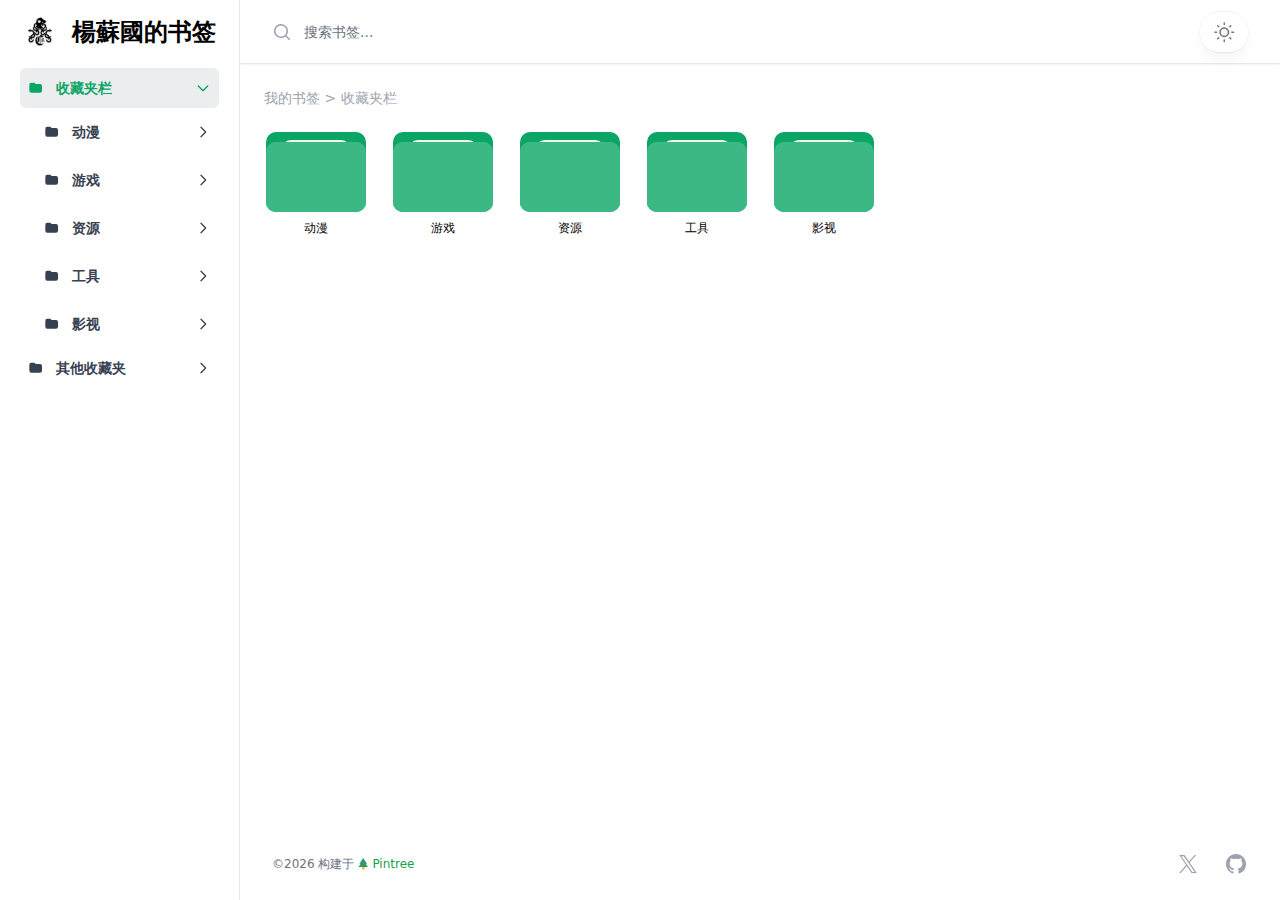
<file: index.html>
<!DOCTYPE html>
<html lang="en" class="h-full dark:pintree-bg-gray-900 bg-white">

<head>
    <meta charset="UTF-8">
    <meta name="viewport" content="width=device-width, initial-scale=1.0">
    <title>楊蘇國的书签</title>
    <meta name="keywords" content="Pintree, Bookmarks, Link Management, Export Bookmarks, Website Bookmarks">
    <meta name="description"
          content="Pintree is a powerful tool that helps you manage and export your browser bookmarks, converting them into an aesthetically pleasing website that is easy to share and access.">
    <meta name="author" content="Pintree">
    <meta name="robots" content="index, follow">
    <link rel="canonical" href="https://www.pintree.io">
    <script defer src="https://cloud.umami.is/script.js"
            data-website-id="60283522-e543-4dcb-bd47-e855f1e0a635"></script>
    <script defer data-domain="pintree.io" src="https://plausible.io/js/script.js"></script>
    <script type="text/javascript">
        (function (c, l, a, r, i, t, y) {
            c[a] = c[a] || function () {
                (c[a].q = c[a].q || []).push(arguments)
            };
            t = l.createElement(r);
            t.async = 1;
            t.src = "https://www.clarity.ms/tag/" + i;
            y = l.getElementsByTagName(r)[0];
            y.parentNode.insertBefore(t, y);
        })(window, document, "clarity", "script", "n75ecz0sud");
    </script>
    <!-- Google Analytics -->
    <script async src="https://www.googletagmanager.com/gtag/js?id=G-P1JF3QTQ79"></script>
    <script>
        window.dataLayer = window.dataLayer || [];

        function gtag() {
            dataLayer.push(arguments);
        }

        gtag('js', new Date());
        gtag('config', 'G-P1JF3QTQ79');
    </script>

    <!-- Facebook Meta Tags -->
    <meta property="og:url" content="https://www.pintree.io">
    <meta property="og:type" content="website">
    <meta property="og:title" content="Pintree">
    <meta property="og:description" content="Managing and Exporting your Bookmarks into a Website">
    <meta property="og:image" content="https://app.pintree.io/assets/og.png">

    <!-- Twitter Meta Tags -->
    <meta name="twitter:card" content="summary_large_image">
    <meta property="twitter:domain" content="Pintree.io">
    <meta property="twitter:url" content="https://www.pintree.io">
    <meta name="twitter:title" content="Pintree">
    <meta name="twitter:description" content="Managing and Exporting your Bookmarks into a Website">
    <meta name="twitter:image" content="https://app.pintree.io/assets/og.png">

    <!-- Favicon -->
    <link rel="apple-touch-icon" sizes="180x180" href="assets/favicon/ConneR Logo3_round.png">
    <link rel="icon" type="image/png" sizes="32x32" href="assets/favicon/ConneR Logo3_round.png">
    <link rel="icon" type="image/png" sizes="16x16" href="assets/favicon/ConneR Logo3_round.png">
    <link rel="mask-icon" href="assets/favicon/favicon-32x32.png" color="#0b0b0f">

    <!-- Stylesheet -->
    <link rel="stylesheet" href="css/tailwind.css">

    <!-- 用于 SEO 的结构化数据 -->
    <script type="application/ld+json">
        {
            "@context": "https://schema.org",
            "@type": "WebSite",
            "url": "https://www.pintree.io",
            "name": "Pintree",
            "description": "Managing and Exporting your Bookmarks into a Website",
            "potentialAction": {
                "@type": "SearchAction",
                "target": "https://www.pintree.io/search?q={search_term_string}",
                "query-input": "required name=search_term_string"
            }
        }
    </script>
</head>

<body class="h-full dark:pintree-bg-gray-900 bg-white">

<div>
    <!-- Mobile Off-Canvas Menu -->
    <div id="off-canvas-menu" class="relative z-50 lg:hidden hidden" role="dialog" aria-modal="true">
        <div id="off-canvas-backdrop"
             class="fixed inset-0 bg-gray-900/80 opacity-0 transition-opacity ease-linear duration-300"></div>
        <div class="fixed inset-0 flex">
            <div id="off-canvas-content"
                 class="relative mr-16 flex w-full max-w-xs flex-1 -translate-x-full transition ease-in-out duration-300 transform">
                <!-- Close button for the off-canvas menu -->
                <div class="absolute left-full top-0 flex w-16 justify-center pt-5">
                    <button id="close-sidebar-button" type="button" class="-m-2.5 p-2.5">
                        <span class="sr-only">Close sidebar</span>
                        <svg class="h-6 w-6 text-white" fill="none" viewBox="0 0 24 24" stroke-width="1.5"
                             stroke="currentColor"
                             aria-hidden="true">
                            <path stroke-linecap="round" stroke-linejoin="round" d="M6 18L18 6M6 6l12 12"/>
                        </svg>
                    </button>
                </div>

                <!-- Off-canvas Sidebar content -->
                <div class="flex grow flex-col gap-y-5 overflow-y-auto bg-white dark:pintree-bg-gray-900 px-6 pb-4">
                    <div class="flex h-16 shrink-0 items-center">
                        <img class="pl-2 h-8 w-auto" src="assets/logo.svg" alt="Pintree">
                        <a href="" class="ml-4 font-extrabold text-2xl dark:text-white">Pintree</a>
                    </div>
                    <div id="sidebar-2" class="flex flex-1 flex-col">
                        <!-- Sidebar content will be injected here -->
                    </div>
                </div>
            </div>
        </div>
    </div>

    <!-- Static Sidebar for Desktop -->
    <div class="hidden lg:fixed lg:inset-y-0 lg:z-50 lg:flex lg:w-60 lg:flex-col">
        <div
                class="flex flex-col border-r border-gray-200 dark:pintree-border-gray-800 bg-white px-4 h-full font-semibold dark:pintree-bg-gray-900">
            <div class="flex p-0 h-16 shrink-0 items-center">
                <img class="pl-2 h-8 w-auto" src="assets/favicon/ConneR Logo3_round.png" alt="Pintree">
                <a href="" class="ml-4 font-extrabold text-2xl dark:text-white">楊蘇國的书签</a>
            </div>
            <div class="flex flex-1 flex-col overflow-y-auto no-scrollbar p-1 cursor-pointer">
                <div id="sidebar" class="flex flex-1 flex-col">
                    <ul id="navigation" class="space-y-1">
                        <!-- Navigation items will be inserted here -->
                    </ul>
                </div>
            </div>
        </div>
    </div>

    <!-- Main Content Area -->
    <div class="lg:pl-60 dark:pintree-bg-gray-900 flex flex-col min-h-screen">
        <div
                class="items-center justify-between sticky top-0 z-40 flex h-16 shrink-0 gap-x-4 border-b border-gray-200 dark:pintree-border-gray-800 bg-white dark:pintree-bg-gray-900 px-4 shadow-sm sm:gap-x-6 sm:px-6 lg:px-8">
            <div class="h-full items-center flex flex-1 gap-x-4 self-stretch lg:gap-x-6 justify-between">
                <div class="flex gap-x-4 justify-between">
                    <img class="pl-2 h-8 w-auto lg:hidden" src="assets/logo.svg" alt="Pintree">
                    <div class="hidden lg:block relative w-72 h-full items-center justify-between">
                        <button id="searchButton" class="absolute h-full text-gray-400 rounded">
                            <svg class="pointer-events-none absolute inset-y-0 left-0 h-full w-5 text-gray-400"
                                 viewBox="0 0 20 20"
                                 fill="currentColor" aria-hidden="true">
                                <path fill-rule="evenodd"
                                      d="M9 3.5a5.5 5.5 0 100 11 5.5 5.5 0 000-11zM2 9a7 7 0 1112.452 4.391l3.328 3.329a.75.75 0 11-1.06 1.06l-3.329-3.328A7 7 0 012 9z"
                                      clip-rule="evenodd"></path>
                            </svg>
                        </button>
                        <input id="searchInput" type="search"
                               class="text-sm text-gray-900 dark:text-gray-400 pl-8 h-full border-0 focus:outline-none focus:ring-0 dark:pintree-bg-gray-900"
                               placeholder="搜索书签...">
                        <button id="clearSearchButton" class="text-sm text-gray-500 mr-4 rounded hidden">Clear</button>
                    </div>
                </div>
                <a href="" class="lg:hidden ml-4 font-extrabold text-2xl dark:text-white">Pintree</a>
                <div class="relative">
                    <button id="themeToggleButton" type="button" aria-label="Switch theme"
                            class="group rounded-full bg-white/90 px-3 py-2 shadow-lg shadow-zinc-800/5 ring-1 ring-zinc-900/5 backdrop-blur transition dark:pintree-bg-gray-900 dark:ring-white/10 dark:hover:ring-white/20">
                        <svg id="sunIcon" viewBox="0 0 24 24" stroke-width="1.5" stroke-linecap="round"
                             stroke-linejoin="round"
                             aria-hidden="true"
                             class="h-6 w-6 fill-zinc-100 stroke-zinc-500 transition group-hover:fill-zinc-200 group-hover:stroke-zinc-700 dark:hidden [@media(prefers-color-scheme:dark)]:fill-teal-50 [@media(prefers-color-scheme:dark)]:stroke-teal-500 [@media(prefers-color-scheme:dark)]:group-hover:fill-teal-50 [@media(prefers-color-scheme:dark)]:group-hover:stroke-teal-600">
                            <path
                                    d="M8 12.25A4.25 4.25 0 0 1 12.25 8v0a4.25 4.25 0 0 1 4.25 4.25v0a4.25 4.25 0 0 1-4.25 4.25v0A4.25 4.25 0 0 1 8 12.25v0Z">
                            </path>
                            <path
                                    d="M12.25 3v1.5M21.5 12.25H20M18.791 18.791l-1.06-1.06M18.791 5.709l-1.06 1.06M12.25 20v1.5M4.5 12.25H3M6.77 6.77 5.709 5.709M6.77 17.73l-1.061 1.061"
                                    fill="none"></path>
                        </svg>
                        <svg id="moonIcon" viewBox="0 0 24 24" aria-hidden="true"
                             class="hidden h-6 w-6 fill-zinc-700 stroke-zinc-500 transition dark:block [@media(prefers-color-scheme:dark)]:group-hover:stroke-zinc-400 [@media_not_(prefers-color-scheme:dark)]:fill-teal-400/10 [@media_not_(prefers-color-scheme:dark)]:stroke-teal-500">
                            <path
                                    d="M17.25 16.22a6.937 6.937 0 0 1-9.47-9.47 7.451 7.451 0 1 0 9.47 9.47ZM12.75 7C17 7 17 2.75 17 2.75S17 7 21.25 7C17 7 17 11.25 17 11.25S17 7 12.75 7Z"
                                    stroke-width="1.5" stroke-linecap="round" stroke-linejoin="round"></path>
                        </svg>
                    </button>
                </div>
            </div>
        </div>

        <!-- Main content area -->
        <main class="mt-4 dark:pintree-bg-gray-900 flex-grow">
            <div id="loading-spinner" class="flex justify-center items-center h-full">
                <div class="loader ease-linear rounded-full border-2 border-t-2 border-gray-400 h-6 w-6"></div>
            </div>
            <div id="breadcrumbs" class="mt-2 px-6 text-sm text-gray-400 flex justify-between items-center">
                <div id="breadcrumbs-path" class="">
                    <!--痕迹导航将在此处插入 -->
                </div>
            </div>
            <div id="bookmarks" class="grid gap-6 p-6">
                <!-- Bookmark cards will be inserted here -->
            </div>
        </main>

        <!-- Footer -->
        <footer class="bg-white w-full dark:pintree-bg-gray-900">
            <div class="mx-auto px-6 py-6 md:flex md:items-center md:justify-between lg:px-8">
                <div class="flex justify-center space-x-6 md:order-2">
                    <a href="https://t.me/+8619802898927" target="_blank" class="text-gray-400 hover:text-gray-500">
                        <span class="sr-only">Telegram</span>
                         <svg class="h-6 w-6" fill="currentColor" viewBox="0 0 24 24" aria-hidden="true">
                             <path
                                     d="M13.6823 10.6218L20.2391 3H18.6854L12.9921 9.61788L8.44486 3H3.2002L10.0765 13.0074L3.2002 21H4.75404L10.7663 14.0113L15.5685 21H20.8131L13.6819 10.6218H13.6823ZM11.5541 13.0956L10.8574 12.0991L5.31391 4.16971H7.70053L12.1742 10.5689L12.8709 11.5655L18.6861 19.8835H16.2995L11.5541 13.096V13.0956Z"/>
                         </svg>
                    </a>
                    <a href="https://github.com/YangSuGuo/favorite" target="_blank"
                       class="text-gray-400 hover:text-gray-500">
                        <span class="sr-only">GitHub</span>
                        <svg class="h-6 w-6" fill="currentColor" viewBox="0 0 24 24" aria-hidden="true">
                            <path fill-rule="evenodd"
                                  d="M12 2C6.477 2 2 6.484 2 12.017c0 4.425 2.865 8.18 6.839 9.504.5.092.682-.217.682-.483 0-.237-.008-.868-.013-1.703-2.782.605-3.369-1.343-3.369-1.343-.454-1.158-1.11-1.466-1.11-1.466-.908-.62.069-.608.069-.608 1.003.07 1.531 1.032 1.531 1.032.892 1.53 2.341 1.088 2.91.832.092-.647.35-1.088.636-1.338-2.22-.253-4.555-1.113-4.555-4.951 0-1.093.39-1.988 1.029-2.688-.103-.253-.446-1.272.098-2.65 0 0 .84-.27 2.75 1.026A9.564 9.564 0 0112 6.844c.85.004 1.705.115 2.504.337 1.909-1.296 2.747-1.027 2.747-1.027.546 1.379.202 2.398.1 2.651.64.7 1.028 1.595 1.028 2.688 0 3.848-2.339 4.695-4.566 4.943.359.309.678.92.678 1.855 0 1.338-.012 2.419-.012 2.747 0 .268.18.58.688.482A10.019 10.019 0 0022 12.017C22 6.484 17.522 2 12 2z"
                                  clip-rule="evenodd"/>
                        </svg>
                    </a>
                </div>
                <div class="mt-8 md:order-1 md:mt-0">
                    <p class="text-center text-xs leading-5 text-gray-500 dark:text-gray-400 flex justify-center items-center">
                        &copy; <span id="currentYear"></span>&nbsp;构建于
                        <a href="https://pintree.io" class="text-green-600 hover:text-green-500 flex items-center ml-1"
                           target="_blank">
                            <svg width="10" height="12" viewBox="0 0 10 12" fill="none"
                                 xmlns="http://www.w3.org/2000/svg"
                                 class="inline-block mr-1">
                                <g clip-path="url(#clip0_421_47774)">
                                    <path d="M4.27777 9.11133H6.6111V12.0002L5.44444 10.8783L4.27777 12.0002V9.11133Z"
                                          fill="#FCB11E"/>
                                    <path
                                            d="M9.05557 5.72222L5.22223 0L1.3889 5.72222H2.68634L0.444458 9.11111H10L7.75813 5.72222H9.05557Z"
                                            fill="#2D9C6C"/>
                                </g>
                                <defs>
                                    <clipPath id="clip0_421_47774">
                                        <rect width="9.55556" height="12" fill="white" transform="translate(0.444458)"/>
                                    </clipPath>
                                </defs>
                            </svg>
                            Pintree
                        </a>
                    </p>
                </div>
            </div>
        </footer>
    </div>
</div>

<script>
    document.addEventListener('DOMContentLoaded', () => {
        // Variables for sidebar elements
        const openSidebarButton = document.getElementById('open-sidebar-button');
        const closeSidebarButton = document.getElementById('close-sidebar-button');
        const offCanvasMenu = document.getElementById('off-canvas-menu');
        const offCanvasBackdrop = document.getElementById('off-canvas-backdrop');
        const offCanvasContent = document.getElementById('off-canvas-content');

        // Function to open the sidebar
        const openSidebar = () => {
            offCanvasMenu.classList.remove('hidden');
            setTimeout(() => {
                offCanvasBackdrop.classList.add('opacity-100');
                offCanvasContent.classList.add('translate-x-0');
            }, 10);
        };

        // Function to close the sidebar
        const closeSidebar = () => {
            offCanvasBackdrop.classList.remove('opacity-100');
            offCanvasContent.classList.remove('translate-x-0');
            setTimeout(() => {
                offCanvasMenu.classList.add('hidden');
            }, 300); //匹配过渡的持续时间
        };

        // Event listeners for open and close buttons
        openSidebarButton.addEventListener('click', openSidebar);
        closeSidebarButton.addEventListener('click', closeSidebar);
        offCanvasBackdrop.addEventListener('click', closeSidebar); // 单击背景时关闭侧边栏
    });

    // Search functionality
    function searchBookmarks(query) {
        fetch('json/pintree.json')
            .then(response => response.json())
            .then(data => {
                const results = searchInData(data, query.toLowerCase());
                renderBookmarks(results, [{title: 'Search Results', children: results}]);
            })
            .catch(error => console.error('Error searching bookmarks:', error));
    }

    function searchInData(data, query) {
        let results = [];
        data.forEach(item => {
            if (item.title.toLowerCase().includes(query)) {
                results.push(item);
            }
            if (item.children) {
                const childResults = searchInData(item.children, query);
                if (childResults.length > 0) {
                    results = results.concat(childResults);
                }
            }
        });
        return results;
    }

    document.getElementById('searchButton').addEventListener('click', () => {
        const query = document.getElementById('searchInput').value;
        searchBookmarks(query);
    });

    // Clear search results and reset UI
    function clearSearchResults() {
        fetch('json/pintree.json')
            .then(response => response.json())
            .then(data => {
                const secondLayer = data[0].children;
                renderNavigation(secondLayer, document.getElementById('navigation'));
                renderBookmarks(secondLayer, [{title: 'Bookmark', children: secondLayer}]);
                document.getElementById('searchInput').value = '';
                document.getElementById('clearSearchButton').classList.add('hidden');
            })
            .catch(error => console.error('Error clearing search results:', error));
    }

    document.getElementById('clearSearchButton').addEventListener('click', clearSearchResults);

    function searchBookmarks(query) {
        fetch('json/pintree.json')
            .then(response => response.json())
            .then(data => {
                const results = searchInData(data, query.toLowerCase());
                renderBookmarks(results, [{title: 'Search Results', children: results}]);
                document.getElementById('clearSearchButton').classList.remove('hidden');
            })
            .catch(error => console.error('Error searching bookmarks:', error));
    }

    // Create bookmark card element
    function createCard(title, url, icon) {
        const card = document.createElement('div');
        card.className = 'cursor-pointer flex items-center hover:shadow-sm transition-shadow p-4 bg-white shadow-sm ring-1 ring-gray-900/5 dark:pintree-ring-gray-800 rounded-lg hover:bg-gray-100 dark:pintree-bg-gray-900 dark:hover:pintree-bg-gray-800';
        card.onclick = () => window.open(url, '_blank'); // Make the whole card clickable

        const cardIcon = document.createElement('img');
        cardIcon.src = icon || 'assets/default-icon.svg'; // Use provided icon or default icon
        cardIcon.alt = title;
        cardIcon.className = 'w-8 h-8 mr-4 rounded-full flex-shrink-0 card-icon-bg'; // Smaller size and rounded

        // Check if the image URL returns 404 and replace it with the default icon if it does
        cardIcon.onerror = () => {
            cardIcon.src = 'assets/default-icon.svg';
        };

        const cardContent = document.createElement('div');
        cardContent.className = 'flex flex-col overflow-hidden'; // Ensure the content is hidden if too long

        const cardTitle = document.createElement('h2');
        cardTitle.className = 'text-sm font-medium mb-1 truncate dark:text-gray-400';
        cardTitle.innerText = title;

        // Clean URL by removing http(s) and trailing slash
        const cleanUrl = url.replace(/^https?:\/\//, '').replace(/\/$/, '');

        const cardUrl = document.createElement('p');
        cardUrl.className = 'text-xs text-gray-400 dark:text-gray-600 dark:hover:text-gray-400 truncate';
        cardUrl.innerText = cleanUrl; // Use cleaned URL

        cardContent.appendChild(cardTitle);
        cardContent.appendChild(cardUrl); // Add URL paragraph

        card.appendChild(cardIcon);
        card.appendChild(cardContent);

        return card;
    }

    // Create folder card element
    function createFolderCard(title, children, path) {
        const card = document.createElement('div');
        card.className = 'folder-card text-gray rounded-lg cursor-pointer flex flex-col items-center';
        card.onclick = () => {
            const newPath = path.concat({title, children});
            renderBookmarks(children, newPath);
            updateSidebarActiveState(newPath); // Update sidebar active state
        };

        const cardIcon = document.createElement('div');
        cardIcon.innerHTML = `
        <svg viewBox="0 0 100 80" class="folder__svg">
          <rect x="0" y="0" width="100" height="80" class="folder__back" />
          <rect x="15" y="8" width="70" height="60" class="paper-1" />
          <rect x="10" y="18" width="80" height="50" class="paper-2" />
          <rect x="0" y="10" width="100" height="70" class="folder__front" />
          <rect x="0" y="10" width="100" height="70" class="folder__front right" />
        </svg>
      `;
        cardIcon.className = 'mb-2';

        const cardTitle = document.createElement('h2');
        cardTitle.className = 'text-xs font-normal text-center w-full truncate dark:text-gray-400';
        cardTitle.innerText = title;

        card.appendChild(cardIcon);
        card.appendChild(cardTitle);

        return card;
    }

    // Render sidebar navigation
    function renderNavigation(folders, container, isFirstRender = false, path = []) {
        container.innerHTML = ''; // Clear previous content
        folders.forEach((folder, index) => {
            if (folder.type === 'folder') {
                const navItem = document.createElement('li');
                navItem.className = 'items-center group flex justify-between gap-x-3 rounded-md p-2 text-gray-700 dark:text-gray-400 hover:text-main-500 hover:bg-gray-50 dark:hover:pintree-bg-gray-800 bg-opacity-50';

                const navLinkContainer = document.createElement('div');
                navLinkContainer.className = 'flex items-center space-x-2 truncate';

                const folderIcon = document.createElement('span');
                folderIcon.innerHTML = '<svg xmlns="http://www.w3.org/2000/svg" class="h-4 w-4 mr-1" fill="currentColor" viewBox="0 0 24 24" stroke="currentColor"><path stroke-linecap="round" stroke-linejoin="round" stroke-width="2" d="M3 7a2 2 0 012-2h4l2 2h7a2 2 0 012 2v7a2 2 0 01-2 2H5a2 2 0 01-2-2V7z" /></svg>';

                const navLink = document.createElement('a');
                navLink.className = 'flex text-sm leading-6 font-semibold dark:text-gray-400';
                navLink.innerText = folder.title;

                navLinkContainer.appendChild(folderIcon);
                navLinkContainer.appendChild(navLink);

                const toggleIcon = document.createElement('span');
                toggleIcon.className = 'ml-2 transform transition-transform';
                toggleIcon.innerHTML = '<svg xmlns="http://www.w3.org/2000/svg" class="h-4 w-4" fill="none" viewBox="0 0 24 24" stroke="currentColor"><path stroke-linecap="round" stroke-linejoin="round" stroke-width="2" d="M9 5l7 7-7 7" /></svg>';

                navItem.appendChild(navLinkContainer);
                if (folder.children && folder.children.length > 0) {
                    navItem.appendChild(toggleIcon);
                }
                container.appendChild(navItem);

                if (folder.children && folder.children.length > 0) {
                    const subList = document.createElement('ul');
                    subList.className = 'ml-4 space-y-2 hidden';
                    renderNavigation(folder.children, subList, false, path.concat({
                        title: folder.title,
                        children: folder.children
                    }));
                    container.appendChild(subList);

                    if (isFirstRender && index === 0) {
                        // Expand the first item on initial render
                        subList.classList.remove('hidden');
                        toggleIcon.classList.add('rotate-90');
                    }

                    navItem.onclick = (e) => {
                        e.stopPropagation();
                        document.querySelectorAll('#navigation .sidebar-active').forEach(el => el.classList.remove('sidebar-active'));
                        navItem.classList.add('sidebar-active');
                        subList.classList.toggle('hidden');
                        if (subList.children.length > 0) {
                            toggleIcon.classList.toggle('rotate-90');
                        }
                        renderBookmarks(folder.children, path.concat({title: folder.title, children: folder.children}));
                    };
                } else {
                    navItem.onclick = (e) => {
                        e.stopPropagation();
                        document.querySelectorAll('#navigation .sidebar-active').forEach(el => el.classList.remove('sidebar-active'));
                        navItem.classList.add('sidebar-active');
                        renderBookmarks(folder.children, path.concat({title: folder.title, children: folder.children}));
                    };
                }
            }
        });
    }

    // Render breadcrumbs for navigation
    function renderBreadcrumbs(path) {
        const breadcrumbsPath = document.getElementById('breadcrumbs-path');
        breadcrumbsPath.innerHTML = ''; // Clear previous breadcrumbs

        path.forEach((item, index) => {
            const breadcrumb = document.createElement('span');
            breadcrumb.className = 'cursor-pointer hover:underline';
            breadcrumb.innerText = item.title;
            breadcrumb.onclick = () => {
                // Render bookmarks for the selected breadcrumb
                const newPath = path.slice(0, index + 1);
                renderBookmarks(item.children, newPath);
                updateSidebarActiveState(newPath); // Update sidebar active state
                document.getElementById('clearSearchButton').classList.add('hidden'); // Hide clear button when navigating through breadcrumbs
            };

            breadcrumbsPath.appendChild(breadcrumb);

            if (index < path.length - 1) {
                const separator = document.createElement('span');
                separator.innerText = ' > ';
                breadcrumbsPath.appendChild(separator);
            }
        });
    }

    // Update the active state of sidebar items
    function updateSidebarActiveState(path) {
        document.querySelectorAll('#navigation .sidebar-active').forEach(el => el.classList.remove('sidebar-active'));

        let currentNav = document.getElementById('navigation');

        path.forEach((item, index) => {
            const items = currentNav.querySelectorAll('li');
            items.forEach(navItem => {
                const navLink = navItem.querySelector('a');
                if (navLink && navLink.innerText === item.title) {
                    if (index === path.length - 1) {
                        navItem.classList.add('sidebar-active');
                    }

                    if (index < path.length - 1) {
                        const subList = navItem.querySelector('ul');
                        if (subList) {
                            subList.classList.remove('hidden');
                            currentNav = subList;
                        }
                    }
                }
            });
        });
    }

    // Show a message when no search results are found
    function showNoResultsMessage() {
        const container = document.getElementById('bookmarks');
        container.innerHTML = ''; // Clear previous content

        const messageContainer = document.createElement('div');
        messageContainer.className = 'flex flex-col items-center justify-center h-full';

        const icon = document.createElement('svg');
        icon.setAttribute('xmlns', 'http://www.w3.org/2000/svg');
        icon.setAttribute('class', 'h-16 w-16 text-gray-500');
        icon.setAttribute('fill', 'none');
        icon.setAttribute('viewBox', '0 0 24 24');
        icon.setAttribute('stroke', 'currentColor');
        icon.innerHTML = '<path stroke-linecap="round" stroke-linejoin="round" stroke-width="2" d="M12 8v4l3 3m9-3a9 9 0 11-18 0 9 9 0 0118 0z" />';

        const title = document.createElement('h2');
        title.className = 'text-gray-500 text-xl font-semibold mt-4';
        title.innerText = 'Oops, Nothing to See Here!';

        const message = document.createElement('p');
        message.className = 'text-gray-500 mt-2';
        message.innerText = 'Try another search or discover more cool stuff elsewhere!';

        messageContainer.appendChild(icon);
        messageContainer.appendChild(title);
        messageContainer.appendChild(message);

        container.appendChild(messageContainer);
    }

    // Render bookmarks
    function renderBookmarks(data, path) {
        const container = document.getElementById('bookmarks');
        container.innerHTML = ''; // Clear previous content

        // Render breadcrumbs
        renderBreadcrumbs(path);

        // Separate folders and links
        const folders = data.filter(item => item.type === 'folder');
        // const links = data.filter(item => item.type === 'link').sort((a, b) => b.addDate - a.addDate);
        const links = data.filter(item => item.type === 'link');

        if (folders.length === 0 && links.length === 0) {
            showNoResultsMessage();
            return;
        }

        // Create folder section
        if (folders.length > 0) {
            const folderSection = document.createElement('div');
            folderSection.className = 'grid grid-cols-3 sm:grid-cols-6 lg:grid-cols-8 2xl:grid-cols-12 gap-6';
            folders.forEach(folder => {
                const card = createFolderCard(folder.title, folder.children, path);
                folderSection.appendChild(card);
            });
            container.appendChild(folderSection);
        }

        // Add separator line if there are links
        if (folders.length > 0 && links.length > 0) {
            const separator = document.createElement('hr');
            separator.className = 'my-1 border-t-1 border-gray-200 dark:pintree-border-gray-800';
            container.appendChild(separator);
        }

        // Create link section
        if (links.length > 0) {
            const linkSection = document.createElement('div');
            linkSection.className = 'grid grid-cols-2 sm:grid-cols-3 lg:grid-cols-4 2xl:grid-cols-6 gap-6';
            links.forEach(link => {
                const card = createCard(link.title, link.url, link.icon);
                linkSection.appendChild(card);
            });
            container.appendChild(linkSection);
        }

        // Update sidebar active state
        updateSidebarActiveState(path);
    }

    // Fetch and render data
    fetch('json/pintree.json')
        .then(response => response.json())
        .then(data => {
            // Use the first layer of the data directly
            const firstLayer = data;
            // Render navigation using the first layer of data
            renderNavigation(firstLayer, document.getElementById('navigation'), true);
            // 使用第一层数据渲染书签，从 Bookmark 开始
            renderBookmarks(firstLayer, [{title: 'Bookmark', children: firstLayer}]);

            // Automatically select and show the first item
            if (firstLayer.length > 0) {
                const firstItem = firstLayer[0];
                updateSidebarActiveState([{title: firstItem.title, children: firstItem.children}]);
                renderBookmarks(firstItem.children, [{title: '我的书签', children: firstLayer}, {
                    title: firstItem.title,
                    children: firstItem.children
                }]);
            }
        })
        .catch(error => console.error('Error loading bookmarks:', error));

    // Search functionality on pressing Enter
    document.getElementById('searchInput').addEventListener('keydown', function (event) {
        if (event.key === 'Enter') {
            const query = event.target.value;
            searchBookmarks(query);
        }
    });

    // Search functionality on button click
    document.getElementById('searchButton').addEventListener('click', function () {
        const query = document.getElementById('searchInput').value;
        searchBookmarks(query);
    });

    // Theme toggle functionality
    const themeToggleButton = document.getElementById('themeToggleButton');
    const sunIcon = document.getElementById('sunIcon');
    const moonIcon = document.getElementById('moonIcon');

    // Apply dark theme
    function applyDarkTheme() {
        document.documentElement.classList.add('dark');
        sunIcon.classList.add('hidden');
        moonIcon.classList.remove('hidden');
    }

    // Apply light theme
    function applyLightTheme() {
        document.documentElement.classList.remove('dark');
        sunIcon.classList.remove('hidden');
        moonIcon.classList.add('hidden');
    }

    // Toggle theme between dark and light
    function toggleTheme() {
        if (document.documentElement.classList.contains('dark')) {
            applyLightTheme();
        } else {
            applyDarkTheme();
        }
    }

    document.addEventListener('DOMContentLoaded', () => {
        // Fetch and render data
        fetch('json/pintree.json')
            .then(response => response.json())
            .then(data => {
                // Hide loading spinner
                document.getElementById('loading-spinner').style.display = 'none';

                // Use the first layer of the data directly
                const firstLayer = data;
                // Render navigation using the first layer of data
                renderNavigation(firstLayer, document.getElementById('navigation'), true);
                //使用第一层数据渲染书签，从 Bookmark 开始
                renderBookmarks(firstLayer, [{title: 'Bookmark', children: firstLayer}]);

                // Automatically select and show the first item
                if (firstLayer.length > 0) {
                    const firstItem = firstLayer[0];
                    updateSidebarActiveState([{title: firstItem.title, children: firstItem.children}]);
                    renderBookmarks(firstItem.children, [{
                        title: '我的书签',
                        children: firstLayer
                    }, {title: firstItem.title, children: firstItem.children}]);
                }
            })
            .catch(error => {
                console.error('Error loading bookmarks:', error);
                // Optionally hide the spinner and show an error message
                document.getElementById('loading-spinner').style.display = 'none';
            });
    });

    // Event listener for theme toggle button
    themeToggleButton.addEventListener('click', toggleTheme);

    // Automatically apply theme according to system theme settings
    function applyColorTheme(theme) {
        if (theme === 'dark') {
            applyDarkTheme();
        } else {
            applyLightTheme();
        }
    }

    // Detect initial color theme
    const prefersDarkTheme = window.matchMedia('(prefers-color-scheme: dark)').matches;
    applyColorTheme(prefersDarkTheme ? 'dark' : 'light');

    // Listen for changes in the color theme
    window.matchMedia('(prefers-color-scheme: dark)').addEventListener('change', (event) => {
        applyColorTheme(event.matches ? 'dark' : 'light');
    });

    // Open mobile menu
    document.getElementById('open-sidebar-button').addEventListener('click', function () {
        var navigation = document.getElementById('navigation').cloneNode(true);
        document.getElementById('sidebar-2').appendChild(navigation);
    });

</script>

<script>
    document.addEventListener('DOMContentLoaded', (event) => {
        const yearElement = document.getElementById('currentYear');
        const currentYear = new Date().getFullYear();
        yearElement.textContent = currentYear;
    });
</script>

</body>

</html>
</file>
